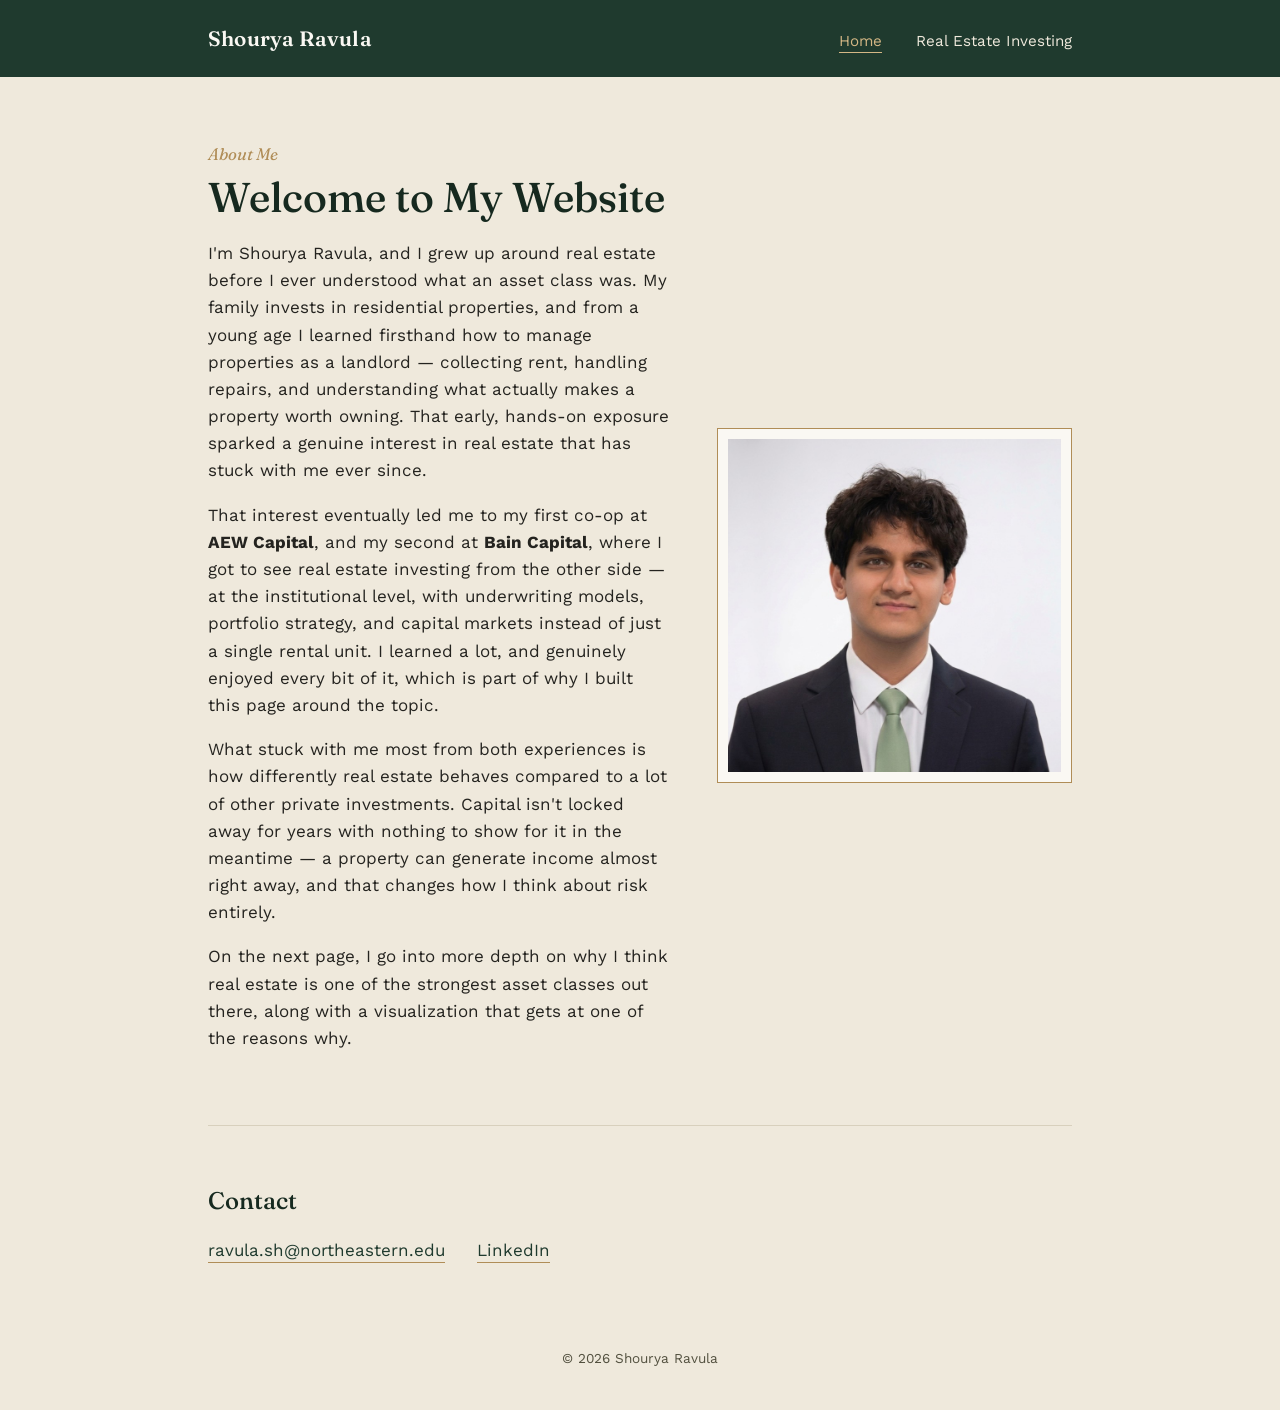
<file: index.html>
<!DOCTYPE html>
<html lang="en">
<head>
<meta charset="UTF-8">
<meta name="viewport" content="width=device-width, initial-scale=1">
<title>Shourya Ravula</title>
<link rel="stylesheet" href="styles.css">
</head>
<body>

<header class="site-header">
  <div class="header-inner">
    <a href="index.html" class="site-name">Shourya Ravula</a>
    <nav class="site-nav">
      <a href="index.html" class="active">Home</a>
      <a href="real-estate.html">Real Estate Investing</a>
    </nav>
  </div>
</header>

<main>

  <section class="hero">
    <div>
      <div class="hero-kicker">About Me</div>
      <h1>Welcome to My Website</h1>
      <p>
        I'm Shourya Ravula, and I grew up around real estate before I ever understood
        what an asset class was. My family invests in residential properties, and
        from a young age I learned firsthand how to manage properties as a landlord —
        collecting rent, handling repairs, and understanding what actually makes a
        property worth owning. That early, hands-on exposure sparked a genuine
        interest in real estate that has stuck with me ever since.
      </p>
      <p>
        That interest eventually led me to my first co-op at <strong>AEW Capital</strong>,
        and my second at <strong>Bain Capital</strong>, where I got to see real estate
        investing from the other side — at the institutional level, with
        underwriting models, portfolio strategy, and capital markets instead of
        just a single rental unit. I learned a lot, and genuinely enjoyed every bit
        of it, which is part of why I built this page around the topic.
      </p>
      <p>
        What stuck with me most from both experiences is how differently real
        estate behaves compared to a lot of other private investments. Capital
        isn't locked away for years with nothing to show for it in the
        meantime — a property can generate income almost right away, and that
        changes how I think about risk entirely.
      </p>
      <p>
        On the next page, I go into more depth on why I think real estate is one
        of the strongest asset classes out there, along with a visualization that
        gets at one of the reasons why.
      </p>
    </div>

    <div class="hero-portrait">
      <img src="headshot.png" alt="Shourya Ravula">
    </div>
  </section>

  <section id="contact">
    <h2>Contact</h2>
    <ul class="contact-list">
      <li><a href="mailto:ravula.sh@northeastern.edu">ravula.sh@northeastern.edu</a></li>
      <li><a href="https://www.linkedin.com/in/shouryaravula" target="_blank" rel="noopener">LinkedIn</a></li>
    </ul>
  </section>

</main>

<footer>
  &copy; 2026 Shourya Ravula
</footer>

</body>
</html>
</file>
<file: styles.css>
@import url('https://fonts.googleapis.com/css2?family=Fraunces:ital,opsz,wght@0,9..144,400;0,9..144,500;0,9..144,600;1,9..144,500&family=Work+Sans:wght@400;500;600&display=swap');

:root {
  --evergreen: #1F3A2E;
  --evergreen-deep: #16291F;
  --stone: #EFE9DC;
  --paper: #FAF8F3;
  --brass: #B08D57;
  --brass-light: #D4B785;
  --ink: #24231F;
  --ink-soft: #52503f;
  --rule: #d8d0bd;

  --display: 'Fraunces', serif;
  --body: 'Work Sans', sans-serif;

  --max-width: 920px;
}

* {
  box-sizing: border-box;
}

html {
  scroll-behavior: smooth;
}

body {
  margin: 0;
  background: var(--stone);
  color: var(--ink);
  font-family: var(--body);
  font-size: 17px;
  line-height: 1.6;
}

a {
  color: var(--evergreen);
}

a:hover {
  color: var(--brass);
}

/* ---------- Header / Nav ---------- */

header.site-header {
  background: var(--evergreen);
  padding: 22px 0;
}

.header-inner {
  max-width: var(--max-width);
  margin: 0 auto;
  padding: 0 28px;
  display: flex;
  justify-content: space-between;
  align-items: baseline;
}

.site-name {
  color: var(--paper);
  font-family: var(--display);
  font-weight: 600;
  font-size: 1.3rem;
  text-decoration: none;
  letter-spacing: 0.01em;
}

nav.site-nav a {
  color: var(--stone);
  text-decoration: none;
  font-size: 0.95rem;
  margin-left: 28px;
  padding-bottom: 2px;
  border-bottom: 1px solid transparent;
}

nav.site-nav a:hover,
nav.site-nav a.active {
  color: var(--brass-light);
  border-bottom-color: var(--brass-light);
}

/* ---------- Layout wrappers ---------- */

main {
  max-width: var(--max-width);
  margin: 0 auto;
  padding: 0 28px;
}

section {
  padding: 56px 0;
}

section + section {
  border-top: 1px solid var(--rule);
}

/* ---------- Headings ---------- */

h1 {
  font-family: var(--display);
  font-weight: 500;
  font-size: 2.6rem;
  line-height: 1.15;
  margin: 0 0 18px;
  color: var(--evergreen-deep);
}

h2 {
  font-family: var(--display);
  font-weight: 500;
  font-size: 1.5rem;
  color: var(--evergreen-deep);
  margin: 0 0 16px;
}

h2.section-sub {
  font-size: 1.15rem;
  font-style: italic;
  color: var(--ink-soft);
  font-weight: 400;
}

p {
  max-width: 68ch;
  color: var(--ink);
}

/* ---------- Hero (home page) ---------- */

.hero {
  display: grid;
  grid-template-columns: 1.3fr 1fr;
  gap: 48px;
  align-items: center;
  padding-top: 64px;
}

.hero-portrait {
  background: var(--paper);
  border: 1px solid var(--brass);
  padding: 10px;
}

.hero-portrait svg,
.hero-portrait img {
  display: block;
  width: 100%;
  height: auto;
  object-fit: cover;
}

.hero-kicker {
  font-family: var(--display);
  font-style: italic;
  color: var(--brass);
  font-size: 1.05rem;
  margin-bottom: 6px;
}

/* ---------- Two-column body (second page) ---------- */

.split {
  display: grid;
  grid-template-columns: 1fr 1fr;
  gap: 44px;
  align-items: start;
}

.split figure {
  margin: 0;
  background: var(--paper);
  border: 1px solid var(--rule);
  padding: 8px;
}

.split figure svg {
  display: block;
  width: 100%;
  height: auto;
}

.split figcaption {
  font-size: 0.85rem;
  color: var(--ink-soft);
  padding: 10px 6px 2px;
}

/* ---------- Lists ---------- */

ul.reasons {
  list-style: none;
  margin: 0;
  padding: 0;
}

ul.reasons li {
  position: relative;
  padding: 14px 0 14px 28px;
  border-bottom: 1px solid var(--rule);
}

ul.reasons li:first-child {
  border-top: 1px solid var(--rule);
}

ul.reasons li::before {
  content: "";
  position: absolute;
  left: 0;
  top: 22px;
  width: 10px;
  height: 10px;
  background: var(--brass);
  border-radius: 50%;
}

ul.reasons strong {
  font-family: var(--display);
  font-weight: 500;
  color: var(--evergreen-deep);
}

/* ---------- Chart section ---------- */

.chart-wrap {
  background: var(--paper);
  border: 1px solid var(--rule);
  padding: 28px 28px 20px;
}

#chart {
  width: 100%;
}

.chart-caption {
  font-size: 0.85rem;
  color: var(--ink-soft);
  margin-top: 10px;
}

.tooltip {
  position: absolute;
  pointer-events: none;
  background: var(--evergreen-deep);
  color: var(--paper);
  padding: 8px 12px;
  font-size: 0.82rem;
  font-family: var(--body);
  border-radius: 2px;
  opacity: 0;
  transition: opacity 0.12s ease;
}

/* ---------- Contact ---------- */

.contact-list {
  list-style: none;
  padding: 0;
  margin: 0;
  display: flex;
  gap: 32px;
  flex-wrap: wrap;
}

.contact-list a {
  text-decoration: none;
  border-bottom: 1px solid var(--brass);
  padding-bottom: 2px;
}

/* ---------- Footer ---------- */

footer {
  text-align: center;
  padding: 28px 0 40px;
  color: var(--ink-soft);
  font-size: 0.85rem;
}

/* ---------- Responsive ---------- */

@media (max-width: 720px) {
  .hero,
  .split {
    grid-template-columns: 1fr;
  }
  h1 {
    font-size: 2rem;
  }
  .header-inner {
    flex-direction: column;
    align-items: flex-start;
    gap: 10px;
  }
  nav.site-nav a {
    margin-left: 0;
    margin-right: 20px;
  }
}
</file>
